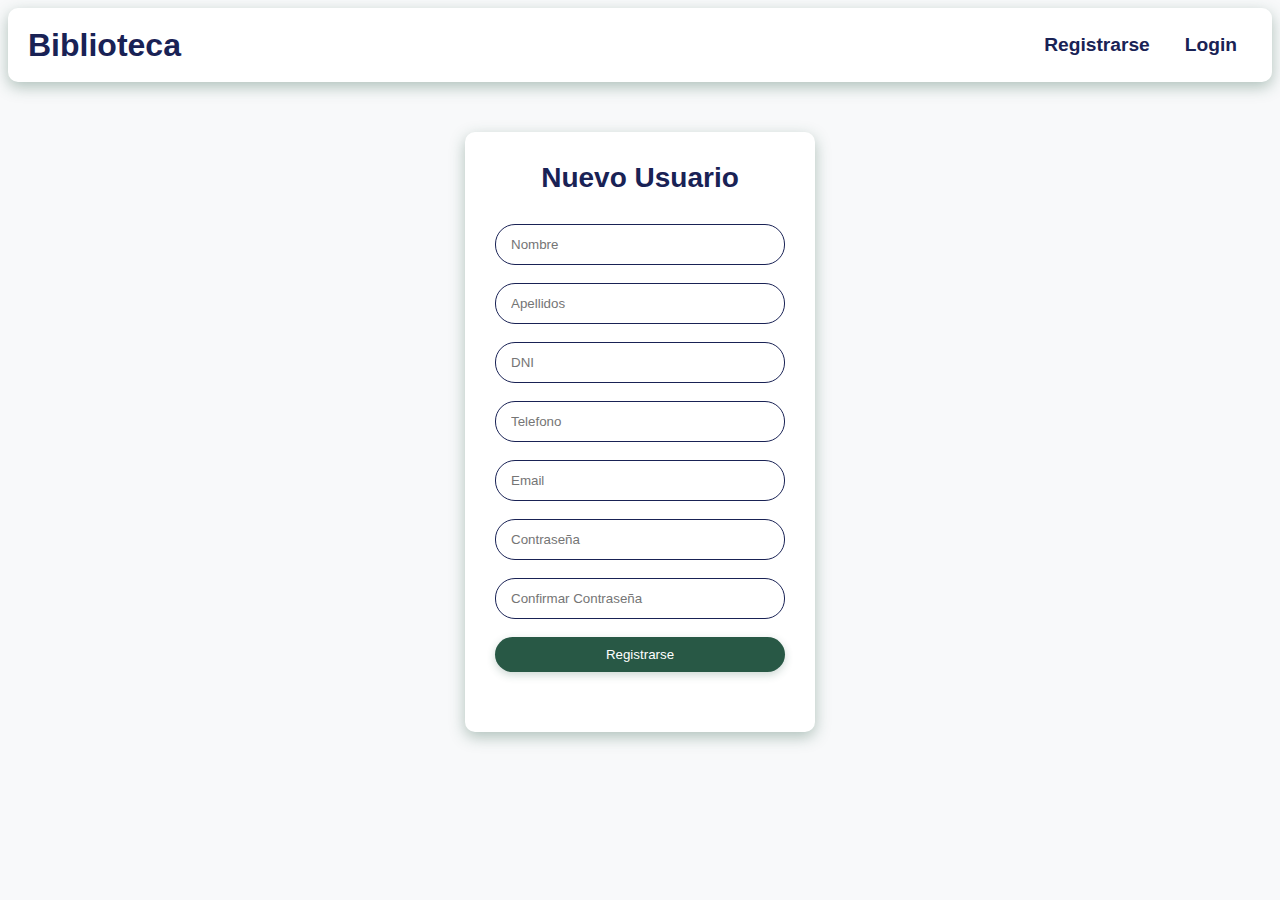
<file: menu.html>
<!DOCTYPE html>
<html lang="en">
<head>
    <meta charset="UTF-8">
    <meta name="viewport" content="width=device-width, initial-scale=1.0">
    <link rel="stylesheet" href="menu.css">
    <link rel="stylesheet" href="estilo.css">
    <script src="script.js"></script>
    <title>Menu</title>
</head>
<body>
    <nav>
        <div class="menu">         

          <div class="logo"><a href="#">Biblioteca</a></div>
          <ul class="nav-links">            
            <li><a href="#">Registrarse</a></li>
            <li><a href="#">Login</a></li>
          </ul>
        </div>
    </nav>

    <div class="contenedor form-Registro">
      <p class="title">Nuevo Usuario</p>

      <form class="form" id="usuarioForm">                    
          
      <input type="text" id="nombre" class="input" placeholder="Nombre ">
      <input type="text" id="apellidos" class="input" placeholder="Apellidos" >                    
      <input type="text" id="dni" class="input" placeholder="DNI" >                    
      <input type="text" id="tlf" class="input" placeholder="Telefono" >                   
      <input type="text" id="email" class="input" placeholder="Email" >                                       
      <input type="password" id="contraseña" class="input" placeholder="Contraseña" required oninput="checkPasswordMatch()"> 
      <input type="password" id="confContraseña" class="input" placeholder="Confirmar Contraseña" required oninput="checkPasswordMatch()">
      <button type="submit" onclick="guardarUsuario()" class="form-btn">Registrarse</button>
      <p  id="mensajeContraseña" style="color: blue;"></p>     
              
      </form>
    </div>

</body>
</html>
</file>
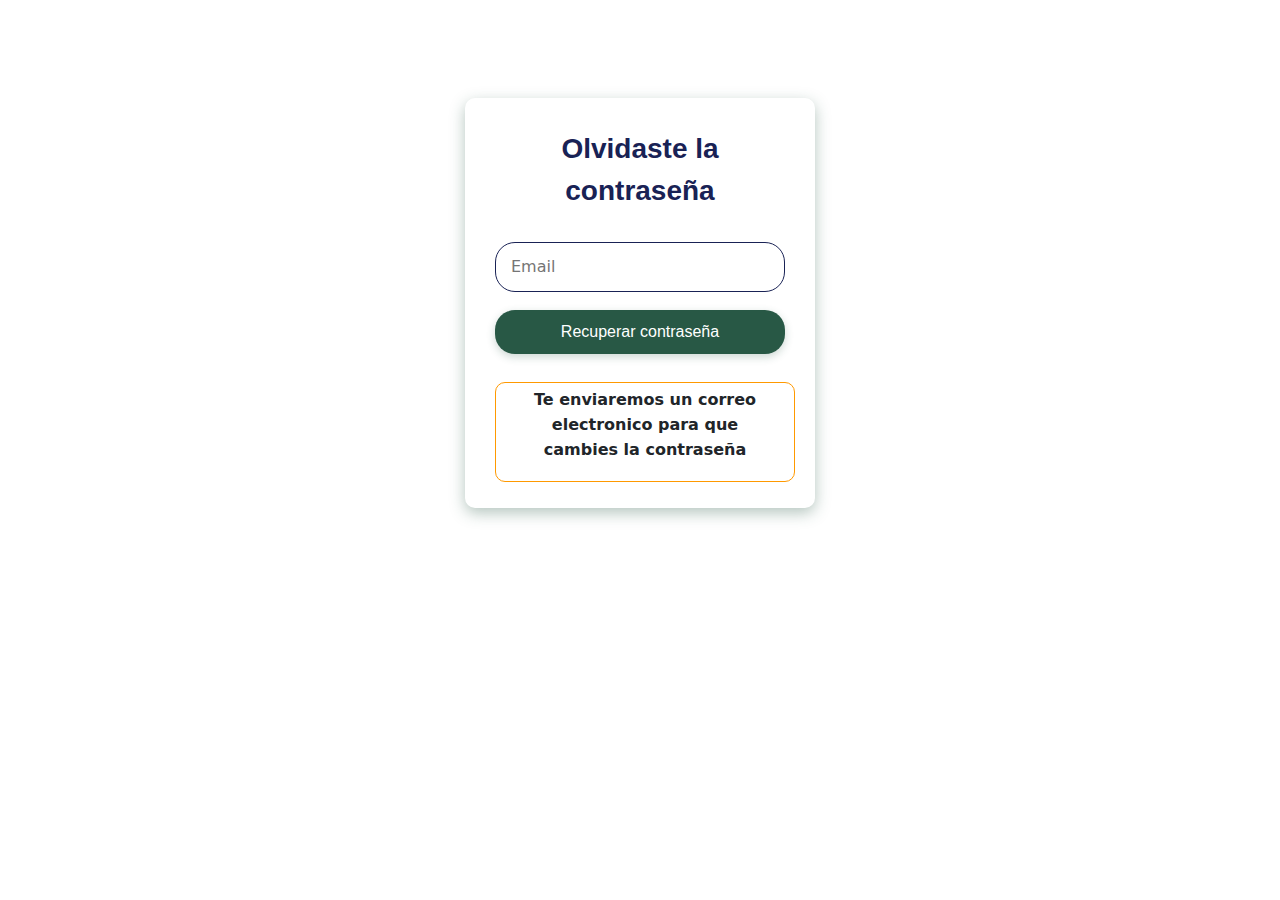
<file: OlvidadoContraseña.html>
<!DOCTYPE html>
<html lang="en">
<head>
    <meta charset="UTF-8">
    <meta name="viewport" content="width=device-width, initial-scale=1.0">
    <link rel="stylesheet" href="estilo.css">
    <link href="https://cdn.jsdelivr.net/npm/bootstrap@5.2.1/dist/css/bootstrap.min.css" rel="stylesheet">
    <script src="https://cdn.jsdelivr.net/npm/bootstrap@5.2.1/dist/js/bootstrap.bundle.min.js"></script>
    <title>Recuperar Contraseña</title>
</head>
<body>
    <div class="container mt-5">
        <div class="row">
            <div class="col-5 mx-auto">
                <div class="contenedor form-olvidado">
                    <p class="title">Olvidaste la contraseña</p>
                    <form class="form">
                        
                        <input type="email" class="input" placeholder="Email">                      
                        
                        <button class="form-btn">Recuperar contraseña</button>
                        <div class="mi-recuadro">                     
                            <p><strong>Te enviaremos un correo electronico para que cambies la contraseña</strong></p>
                        </div>

                    </form>
                    
            </div>
        </div>

</div>

   

</body>
</html>
</file>
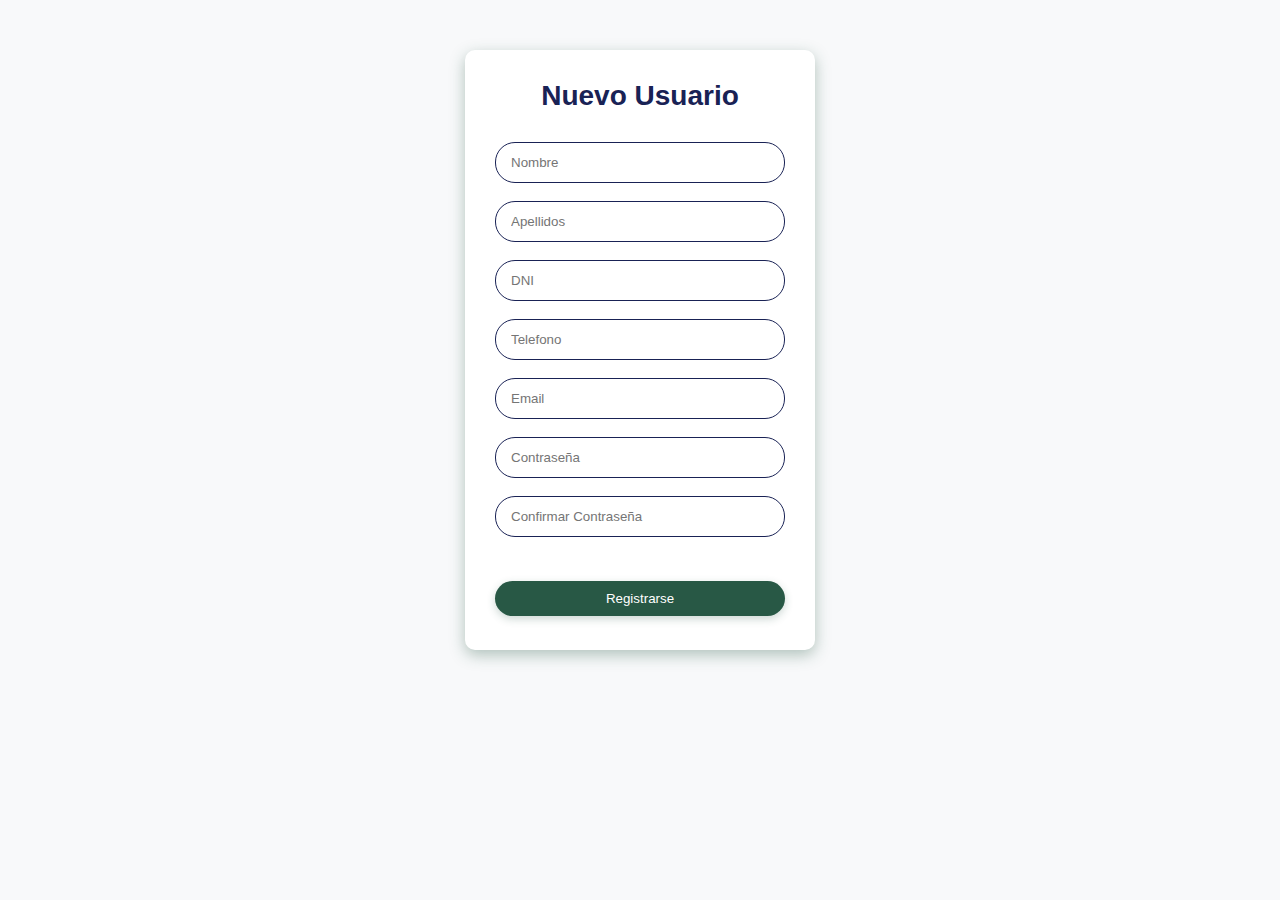
<file: RegistrarUsuario.html>
<!DOCTYPE html>
<html>
<head>
<meta charset="UTF-8">
<meta charset="UTF-8">
    <meta name="viewport" content="width=device-width, initial-scale=1.0">
    <link rel="stylesheet" href="estilo.css">
    <script src="script.js"></script>
<title>Nuevo Registro</title>
</head>
<body>

    <div class="contenedor form-Registro">
                <p class="title">Nuevo Usuario</p>

                <form class="form" action="InsertarDatos" method="post">                    
                    
                <input type="text" id="nombre" class="input" placeholder="Nombre "required>
                <input type="text" id="apellido" class="input" placeholder="Apellidos" required>                    
                <input type="text" id="dni" class="input" placeholder="DNI" required>                    
                <input type="text" id="telefono" class="input" placeholder="Telefono" required>                   
                <input type="text" id="email" class="input" placeholder="Email" required>                    
                <input type="password" id="contraseña" class="input" placeholder="Contraseña">
                <input type="password" id="confContraseña" class="input" placeholder="Confirmar Contraseña">
                <p id="mensajeContraseña" style="color: red;"></p>
                <button type="submit" onclick="guardarUsuario()" class="form-btn">Registrarse</button>                 
                </form>
            </div>
</body>
</html>
</file>
<file: menu.css>
nav {
    background-color: white; /* Fondo blanco para el menú */
    box-shadow: rgba(40, 88, 69, 0.35) 0px 5px 15px; /*Sombra para destacar el menú */
    border-radius: 10px;
    /*box-shadow: 0px 3px 8px rgba(40, 88, 69, 0.24); /* Establece un color sólido como respaldo para navegadores que no admiten gradiente */
    /*background: linear-gradient(to bottom, #285845, transparent); /* Agrega un degradado al fondo del menú */
  }
  
  .menu {
    display: flex; /* Establece el contenedor del menú como un contenedor flexible */
    justify-content: space-between; /* Distribuye los elementos a lo largo del contenedor */
    align-items: center; /* Centra los elementos verticalmente en el contenedor */
    padding: 10px; /* Añade un espacio interno al contenedor del menú */
  }
  
  .logo a {
    color: #192255; /* Color del texto del logo */
    text-decoration: none; /* Elimina el subrayado del enlace */
    font-size: 2em; /* Tamaño del texto del logo */
    border-radius: 10px; /* Agrega bordes redondeados al logo */
    padding: 5px 10px; /* Añade un espacio interno alrededor del logo */
    text-align: center; /* Centra el texto dentro del contenedor del logo */
    font-family: "Lucida Sans", "Lucida Sans Regular", "Lucida Grande", "Lucida Sans Unicode", Geneva, Verdana, sans-serif; /* Familia de fuentes */
    font-weight: 800;
  }
  
  .nav-links {
    list-style: none; /* Elimina los puntos de la lista */
    display: flex; /* Establece la lista como un contenedor flexible */
  }
  
  .nav-links li {
    margin-right: 15px; /* Añade un espacio entre los elementos de la lista */
  }
  
  .nav-links a {
    color: #192255; /* Color del texto de los enlaces */
    text-decoration: none; /* Elimina el subrayado de los enlaces */
    font-size: 1.2em; /* Tamaño del texto de los enlaces */
    border-radius: 5px; /* Agrega bordes redondeados a los enlaces */
    padding: 5px 10px; /* Añade un espacio interno alrededor de los enlaces */
    text-align: center; /* Centra el texto dentro del contenedor de enlaces */
    font-family: "Lucida Sans", "Lucida Sans Regular", "Lucida Grande", "Lucida Sans Unicode", Geneva, Verdana, sans-serif; /* Familia de fuentes */
    font-weight: 800;
}
</file>
<file: estilo.css>
body {
    background-color: #f8f9fa; /* Color de fondo */
  }

  .contenedor{
    background-color: #fff;
    box-shadow: rgba(40, 88, 69, 0.35) 0px 5px 15px;
    border-radius: 10px;
    box-sizing: border-box;
    padding: 20px 30px;
    margin: auto;
    margin-top: 50px; /* Espacio superior */  
  }
  .form-login {/*form-login*/
    width: 350px;
    height: 430px;
  }

  .form-Registro {
    width: 350px;
    height: 600px;

  }

  .form-olvidado {
    width: 350px;
    height: 410px;
  }

  .title {/*titulo*/
    text-align: center;
    font-family: "Lucida Sans", "Lucida Sans Regular", "Lucida Grande",
          "Lucida Sans Unicode", Geneva, Verdana, sans-serif;
    margin: 10px 0 30px 0;
    font-size: 28px;
    font-weight: 800;
    color: #192255;
  }
  
  .form {
    
    width: 100%;
    display: flex;
    flex-direction: column;
    gap: 18px;
    margin-bottom: 15px;
    
  }
  
  .input {
    border-radius: 20px;
    border: 1px solid #192255;
    outline: 0 !important;
    box-sizing: border-box;
    padding: 12px 15px;
  }
  
  .form-btn {/*form-boton*/
    padding: 10px 15px;
    width: 100%;
    font-family: "Lucida Sans", "Lucida Sans Regular", "Lucida Grande",
          "Lucida Sans Unicode", Geneva, Verdana, sans-serif;
    border-radius: 20px;
    border: 0 !important;
    outline: 0 !important;
    background: #285845;
    color: white;
    cursor: pointer;
    /*box-shadow: rgba(0, 0, 0, 0.24) 0px 3px 8px;*/
    box-shadow: 0px 3px 8px rgba(40, 88, 69, 0.24);
  }
  
  .form-btn:active {/*form-boton*/
    box-shadow: none;
  }

  .buttons-container {/*botones*/
    width: 100%;
    display: flex;
    flex-direction: column;
    justify-content: flex-start;
    margin-top: 20px;
    gap: 15px;
  }
  
  .apple-login-button {/*cambiar-contra-boton*/
    border-radius: 20px;
    box-sizing: border-box;
    padding: 10px 15px;
    box-shadow: rgba(0, 0, 0, 0.16) 0px 10px 36px 0px,
          rgba(0, 0, 0, 0.06) 0px 0px 0px 1px;
    cursor: pointer;
    display: flex;
    justify-content: center;
    align-items: center;
    font-family: "Lucida Sans", "Lucida Sans Regular", "Lucida Grande",
          "Lucida Sans Unicode", Geneva, Verdana, sans-serif;
    font-size: 11px;
    /*gap: 5px;*/
  }
  
  .apple-login-button {/*cambiar-contra-boton*/
    background-color: #000;
    color: #fff;
    border: 5px solid #000;
  }

  .mi-recuadro {
    width: 300px; /* Ancho del recuadro */
    height: 100px; /* Altura del recuadro */
    border: 1px solid #ff9900; /* Borde sólido de 2 píxeles, color #333 */
    padding: 20px; /* Espaciado interno de 20 píxeles */
    margin: 10px auto; /* Margen superior e inferior de 50 píxeles, centrado horizontalmente */
    text-align: center; /* Alineación del texto al centro */
    background-color: white; /* Color de fondo */
    border-radius: 10px;
    display: flex;
    justify-content: center;
    align-items: center;
    line-height: 25px; /* Ajusta esto a la altura del recuadro */
  }
  

/* Estilos para los enlaces (si no hay enlaces quitar)*/
a {
    color: inherit; /* O puedes establecer un color específico, por ejemplo: color: #000; */
    text-decoration: none;
}
a:hover {
    text-decoration: none; /* Quita el subrayado cuando el ratón está sobre el enlace */
    color: inherit; /* Mantiene el color del texto del elemento padre cuando el ratón está sobre el enlace */
}

/*tamaño obligatorio*/
p {
    font-size: 16px; /* Tamaño del texto para los párrafos */
}

/* Cambiar el tamaño de los encabezados de nivel 1 */
h1 {
    font-size: 24px; /* Tamaño del texto para los encabezados h1 */
}

#mensajeContraseña{

  text-align: center;
  margin-top: -8px;
}
</file>
